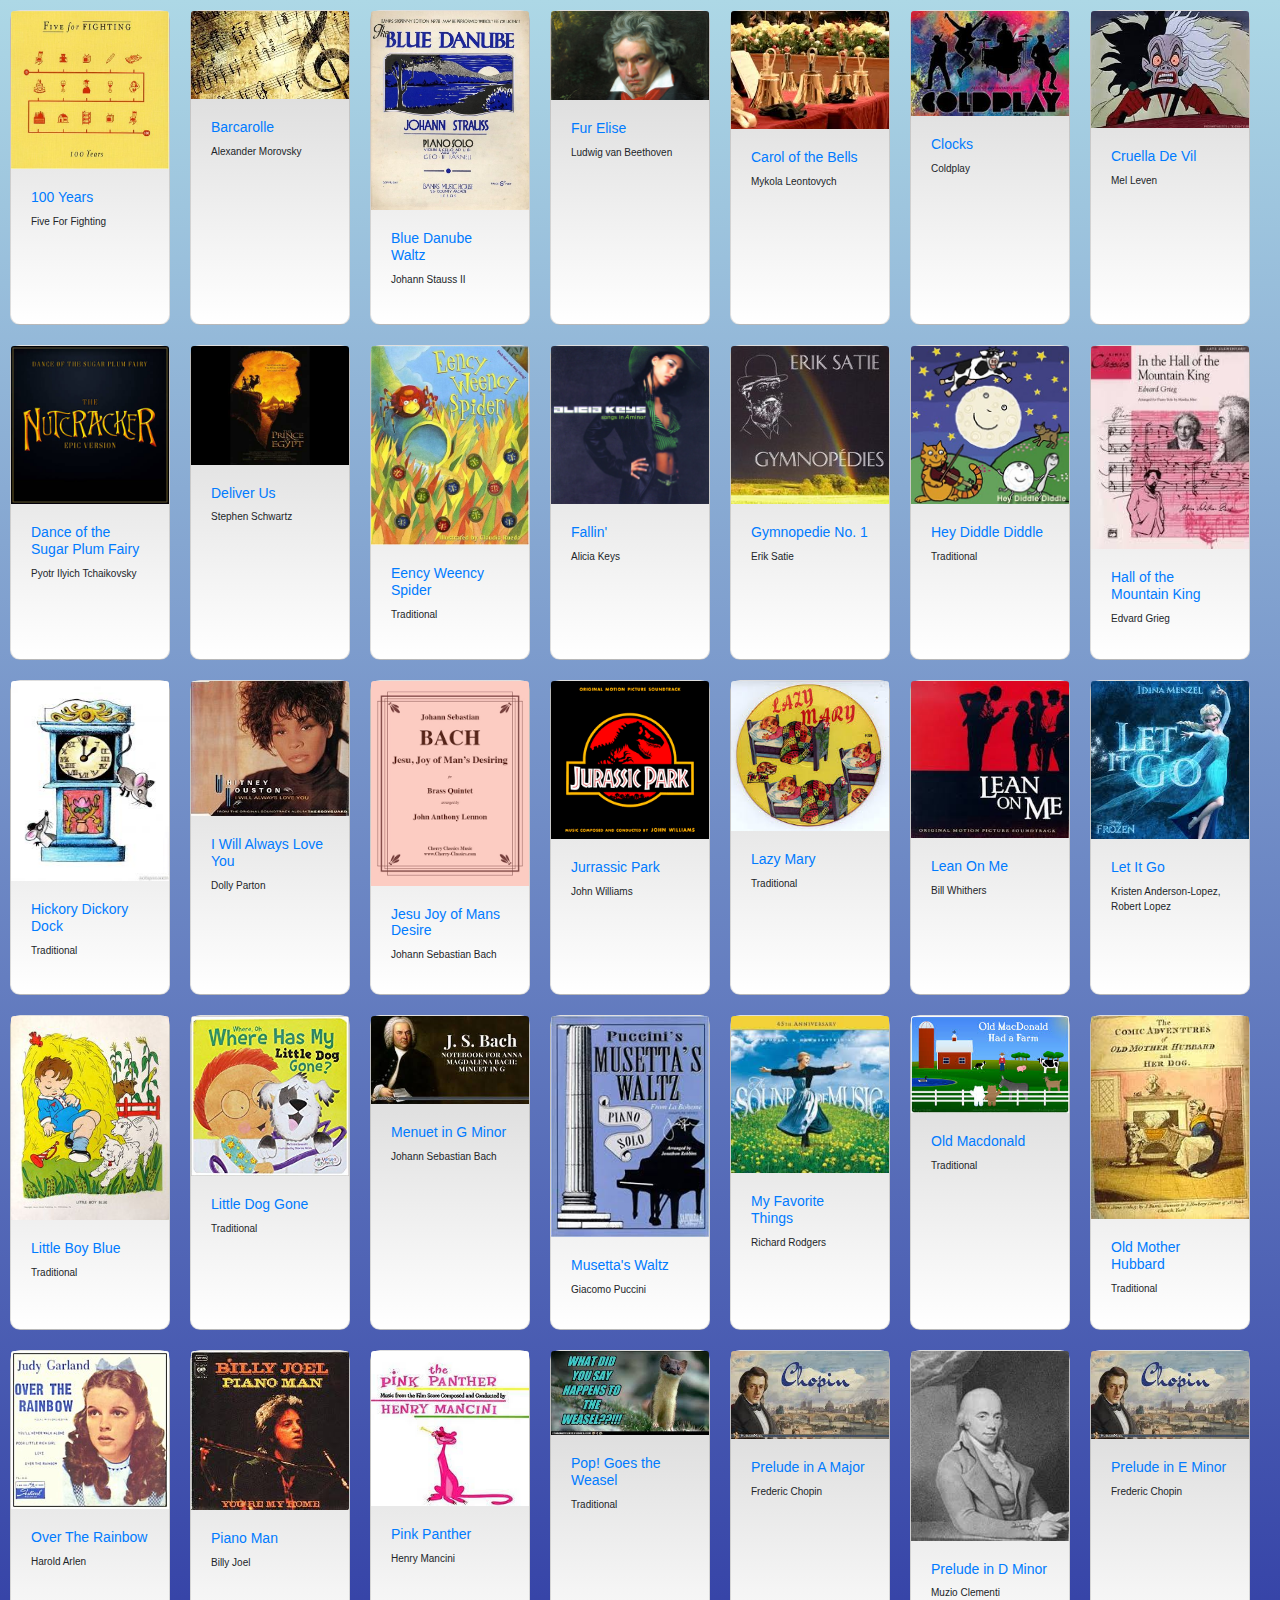
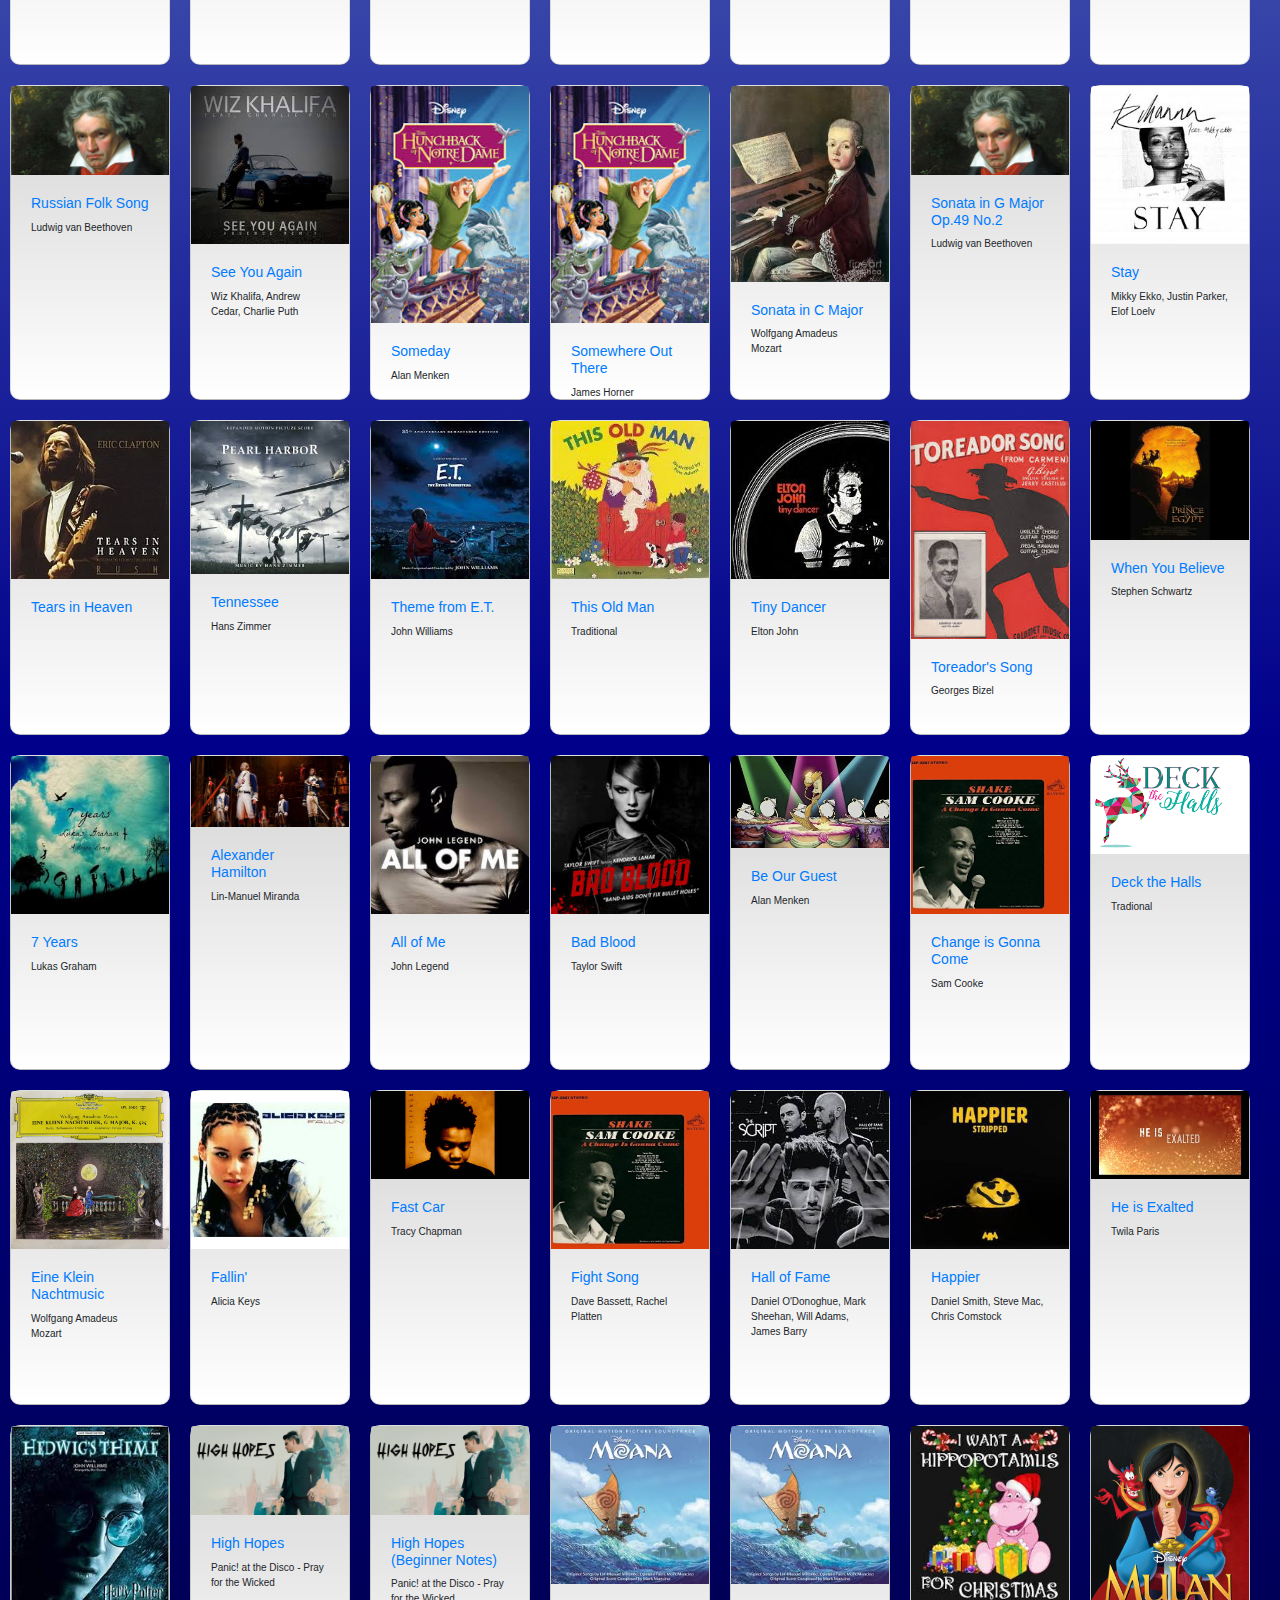
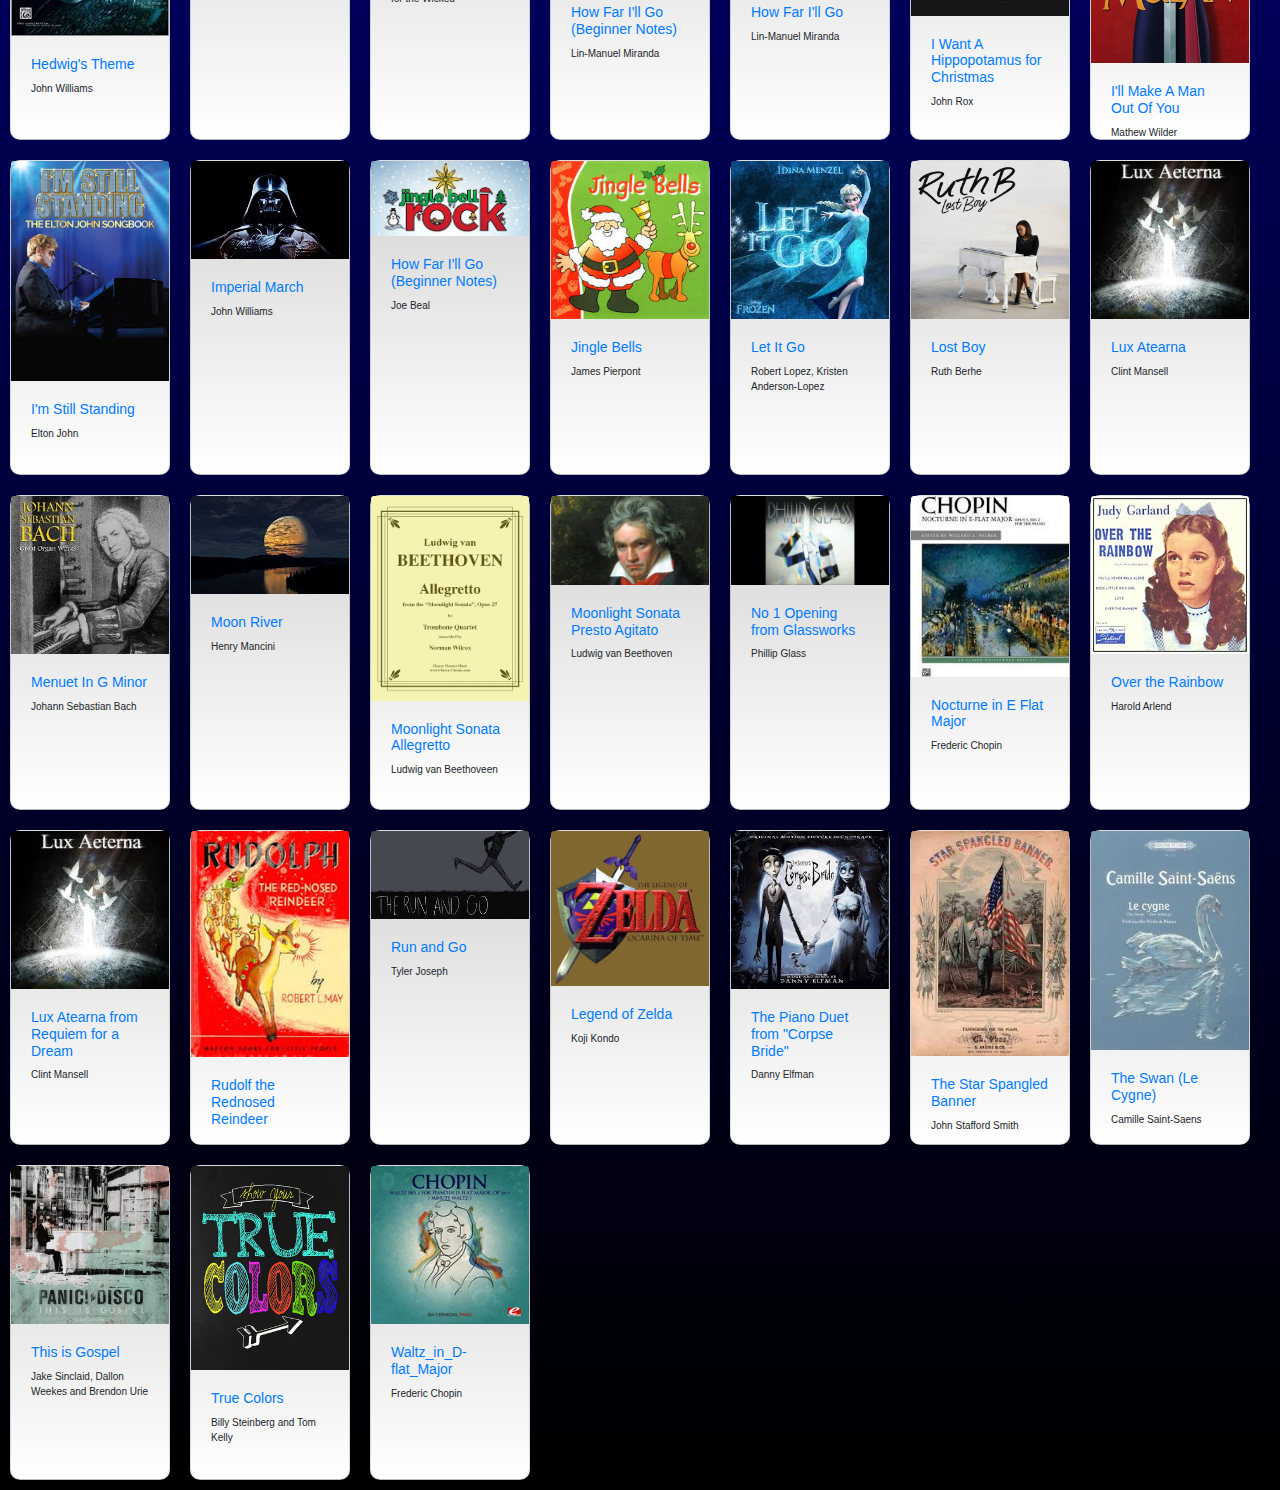
<file: database.html>
<!DOCTYPE html>

<head>
  <title></title>
  <link
    rel="stylesheet"
    href="https://stackpath.bootstrapcdn.com/bootstrap/4.3.1/css/bootstrap.min.css"
    integrity="sha384-ggOyR0iXCbMQv3Xipma34MD+dH/1fQ784/j6cY/iJTQUOhcWr7x9JvoRxT2MZw1T"
    crossorigin="anonymous"
  />
  <link rel="stylesheet" href="./mus.css" />
</head>

<body class="black">
  <!-- 100 Years -->
  <div class="card" style="float: left; width: 10rem;">
    <img src="./images/100_Years.jpg" class="card-img-top" alt="..." />
    <div class="card-body">
      <a href="./resources/100_Years.pdf"
        ><h1 class="font-size">100 Years</h1></a
      >
      <p class="composer size card-text">Five For Fighting</p>
    </div>
  </div>

  <!-- Barcarolle -->
  <div class="card" style="float: left; width: 10rem;">
    <img src="./images/placeholder.jpeg" class="card-img-top" alt="..." />
    <div class="card-body">
      <a href="./resources/Barcarolle.pdf"
        ><h1 class="font-size">Barcarolle</h1></a
      >
      <p class="composer size card-text">Alexander Morovsky</p>
    </div>
  </div>
  <!-- Blue Danube Waltz -->
  <div class="card" style="float: left; width: 10rem;">
    <img src="./images/blue_danube.jpg" class=" card-img-top" alt="..." />
    <div class="card-body">
      <a href="./resources/Blue_Danube_Waltz.pdf"
        ><h1 class="font-size">Blue Danube Waltz</h1></a
      >
      <p class="composer size card-text">Johann Stauss II</p>
    </div>
  </div>
  <!-- Fur Elise -->
  <div class="card" style="float: left; width: 10rem;">
    <img src="./images/beethoven.jpg" class="card-img-top" alt="..." />
    <div class="card-body">
      <a href="./resources/Fur_Else.pdf"
        ><h1 class="font-size">Fur Elise</h1></a
      >
      <p class="composer size card-text">Ludwig van Beethoven</p>
    </div>
  </div>
  <!-- Carol of the Bells -->
  <div class="card" style="float: left; width: 10rem;">
    <img
      src="./images/carol_of_the_bells.jpeg"
      class="card-img-top"
      alt="..."
    />
    <div class="card-body">
      <a href="./resources/Fur_Else.pdf"
        ><h1 class="font-size">Carol of the Bells</h1></a
      >
      <p class="composer size card-text">Mykola Leontovych</p>
    </div>
  </div>
  <!-- Clocks -->
  <div class="card" style="float: left; width: 10rem;">
    <img src="./images/clocks.jpeg" class="card-img-top" alt="..." />
    <div class="card-body">
      <a href="./resources/Clocks.pdf"><h1 class="font-size">Clocks</h1></a>
      <p class="composer size card-text">Coldplay</p>
    </div>
  </div>
  <!-- Cruella De Vil -->
  <div class="card" style="float: left; width: 10rem;">
    <img src="./images/cruella.jpeg" class="card-img-top" alt="..." />
    <div class="card-body">
      <a href="./resources/Cruella_De_Vil.pdf"
        ><h1 class="font-size">Cruella De Vil</h1></a
      >
      <p class="composer size card-text">Mel Leven</p>
    </div>
  </div>
  <!-- Dance of the Sugar Plum Faries -->
  <div class="card" style="float: left; width: 10rem;">
    <img src="./images/dance.jpg" class="card-img-top" alt="..." />
    <div class="card-body">
      <a href="./resources/Dance_of_the_SugarPlum_Fairy.pdf"
        ><h1 class="font-size">Dance of the Sugar Plum Fairy</h1></a
      >
      <p class="composer size card-text">Pyotr Ilyich Tchaikovsky</p>
    </div>
  </div>
  <!-- Deliver Us -->
  <div class="card" style="float: left; width: 10rem;">
    <img src="./images/deliverUs.jpg" class="card-img-top" alt="..." />
    <div class="card-body">
      <a href="./resources/Deliver_Us.pdf"
        ><h1 class="font-size">Deliver Us</h1></a
      >
      <p class="composer size card-text">Stephen Schwartz</p>
    </div>
  </div>
  <!-- Eency Weency Spider -->
  <div class="card" style="float: left; width: 10rem;">
    <img src="./images/eency.jpg" class="card-img-top" alt="..." />
    <div class="card-body">
      <a href="./resources/Eency_Weency_Spider.pdf"
        ><h1 class="font-size">Eency Weency Spider</h1></a
      >
      <p class="composer size card-text">Traditional</p>
    </div>
  </div>
  <!-- Fallin -->
  <div class="card" style="float: left; width: 10rem;">
    <img src="./images/fallin.jpeg" class="card-img-top" alt="..." />
    <div class="card-body">
      <a href="./resources/Deliver_Us.pdf"
        ><h1 class="font-size">Fallin'</h1></a
      >
      <p class="composer size card-text">Alicia Keys</p>
    </div>
  </div>
  <!-- Gymnopedie -->
  <div class="card" style="float: left; width: 10rem;">
    <img src="./images/gymnopedie.jpg" class="card-img-top" alt="..." />
    <div class="card-body">
      <a href="./resources/Deliver_Us.pdf"
        ><h1 class="font-size">Gymnopedie No. 1</h1></a
      >
      <p class="composer size card-text">Erik Satie</p>
    </div>
  </div>
  <!-- Hey Diddle Diddle -->
  <div class="card" style="float: left; width: 10rem;">
    <img src="./images/diddle.jpg" class="card-img-top" alt="..." />
    <div class="card-body">
      <a href="./resources/Hey_Diddle_Diddle1.pdf"
        ><h1 class="font-size">Hey Diddle Diddle</h1></a
      >
      <p class="composer size card-text">Traditional</p>
    </div>
  </div>
  <!-- Hall of the Mountain King -->
  <div class="card" style="float: left; width: 10rem;">
    <img src="./images/hall.jpeg" class="card-img-top" alt="..." />
    <div class="card-body">
      <a href="./resources/Hey_Diddle_Diddle1.pdf"
        ><h1 class="font-size">Hall of the Mountain King</h1></a
      >
      <p class="composer size card-text">Edvard Grieg</p>
    </div>
  </div>
  <!-- Hickory Dickory Dock -->
  <div class="card" style="float: left; width: 10rem;">
    <img
      src="./images/hickory.jpeg"
      class="card-img-top"
      alt="..."
      style="height: 200px"
    />
    <div class="card-body">
      <a href="./resources/Hickory_Dickory_Dock1.pdf"
        ><h1 class="font-size">Hickory Dickory Dock</h1></a
      >
      <p class="composer size card-text">Traditional</p>
    </div>
  </div>
  <!-- I Will Always Love You -->
  <div class="card" style="float: left; width: 10rem;">
    <img src="./images/IWillAlways.jpg" class="card-img-top" alt="..." />
    <div class="card-body">
      <a href="./resources/I_Will_Always_Love_You.pdf"
        ><h1 class="font-size">I Will Always Love You</h1></a
      >
      <p class="composer size card-text">Dolly Parton</p>
    </div>
  </div>
  <!-- Jesu Joy of Mans Desire -->
  <div class="card" style="float: left; width: 10rem;">
    <img src="./images/jesu.png" class="card-img-top" alt="..." />
    <div class="card-body">
      <a href="./resources/Jesu_Joy_of_Mans_Desiring.pdf">
        <h1 class="font-size">Jesu Joy of Mans Desire</h1></a
      >
      <p class="composer size card-text">Johann Sebastian Bach</p>
    </div>
  </div>
  <!-- Jurrassic Park -->
  <div class="card" style="float: left; width: 10rem;">
    <img src="./images/jurassic.png" class="card-img-top" alt="..." />
    <div class="card-body">
      <a href="./resources/Jurrassic_Park.pdf">
        <h1 class="font-size">Jurrassic Park</h1></a
      >
      <p class="composer size card-text">John Williams</p>
    </div>
  </div>
  <!-- Lazy Mary -->
  <div class="card" style="float: left; width: 10rem;">
    <img src="./images/lazymary.jpeg" class="card-img-top" alt="..." />
    <div class="card-body">
      <a href="./resources/Lazy_Mary1.pdf">
        <h1 class="font-size">Lazy Mary</h1></a
      >
      <p class="composer size card-text">Traditional</p>
    </div>
  </div>
  <!-- Lean On Me -->
  <div class="card" style="float: left; width: 10rem;">
    <img src="./images/lean.jpeg" class="card-img-top" alt="..." />
    <div class="card-body">
      <a href="./resources/Lean_on_Me1.pdf">
        <h1 class="font-size">Lean On Me</h1></a
      >
      <p class="composer size card-text">Bill Whithers</p>
    </div>
  </div>
  <!-- Let It Go -->
  <div class="card" style="float: left; width: 10rem;">
    <img src="./images/letitgo.jpeg" class="card-img-top" alt="..." />
    <div class="card-body">
      <a href="./resources/Let_It_Go.pdf">
        <h1 class="font-size">Let It Go</h1></a
      >
      <p class="composer size card-text">
        Kristen Anderson-Lopez, Robert Lopez
      </p>
    </div>
  </div>
  <!-- Little Boy Blue -->
  <div class="card" style="float: left; width: 10rem;">
    <img src="./images/littleboy.jpg" class="card-img-top" alt="..." />
    <div class="card-body">
      <a href="./resources/Let_It_Go.pdf">
        <h1 class="font-size">Little Boy Blue</h1></a
      >
      <p class="composer size card-text">Traditional</p>
    </div>
  </div>
  <!-- Little Dog Gone -->
  <div class="card" style="float: left; width: 10rem;">
    <img src="./images/littledog.jpg" class="card-img-top" alt="..." />
    <div class="card-body">
      <a href="./resources/Little_Dog_Gone.pdf">
        <h1 class="font-size">Little Dog Gone</h1></a
      >
      <p class="composer size card-text">Traditional</p>
    </div>
  </div>
  <!-- Menuet in G Minor -->
  <div class="card" style="float: left; width: 10rem;">
    <img src="./images/menuet.jpeg" class="card-img-top" alt="..." />
    <div class="card-body">
      <a href="./resources/Menuet_In_G_Minor.pdf">
        <h1 class="font-size">Menuet in G Minor</h1></a
      >
      <p class="composer size card-text">Johann Sebastian Bach</p>
    </div>
  </div>
  <!-- Musettas Song -->
  <div class="card" style="float: left; width: 10rem;">
    <img src="./images/musetta.jpeg" class="card-img-top" alt="..." />
    <div class="card-body">
      <a href="./resources/Musettas_Song.pdf">
        <h1 class="font-size">Musetta's Waltz</h1></a
      >
      <p class="composer size card-text">Giacomo Puccini</p>
    </div>
  </div>
  <!-- My Favorite Things -->
  <div class="card" style="float: left; width: 10rem;">
    <img src="./images/favoritethings.jpeg" class="card-img-top" alt="..." />
    <div class="card-body">
      <a href="./resources/My_Favorite_Things.pdf">
        <h1 class="font-size">My Favorite Things</h1></a
      >
      <p class="composer size card-text">Richard Rodgers</p>
    </div>
  </div>
  <!-- Old Macdonald -->
  <div class="card" style="float: left; width: 10rem;">
    <img src="./images/macdonald.jpeg" class="card-img-top" alt="..." />
    <div class="card-body">
      <a href="./resources/Old_Macdonald.pdf">
        <h1 class="font-size">Old Macdonald</h1></a
      >
      <p class="composer size card-text">Traditional</p>
    </div>
  </div>
  <!-- Old Mother Hubbard -->
  <div class="card" style="float: left; width: 10rem;">
    <img src="./images/oldmother.jpeg" class="card-img-top" alt="..." />
    <div class="card-body">
      <a href="./resources/Old_Mother_Hubbard.pdf">
        <h1 class="font-size">Old Mother Hubbard</h1></a
      >
      <p class="composer size card-text">Traditional</p>
    </div>
  </div>
  <!-- Over The Rainbow -->
  <div class="card" style="float: left; width: 10rem;">
    <img src="./images/overtherainbow.jpg" class="card-img-top" alt="..." />
    <div class="card-body">
      <a href="./resources/Over the Rainbow.pdf">
        <h1 class="font-size">Over The Rainbow</h1></a
      >
      <p class="composer size card-text">Harold Arlen</p>
    </div>
  </div>
  <!-- Piano Man -->
  <div class="card" style="float: left; width: 10rem;">
    <img src="./images/pianoman.jpeg" class="card-img-top" alt="..." />
    <div class="card-body">
      <a href="./resources/Piano_Man.pdf">
        <h1 class="font-size">Piano Man</h1></a
      >
      <p class="composer size card-text">Billy Joel</p>
    </div>
  </div>
  <!-- Pink Panther -->
  <div class="card" style="float: left; width: 10rem;">
    <img src="./images/pinkpanther.jpeg" class="card-img-top" alt="..." />
    <div class="card-body">
      <a href="./resources/Pink_Panther.pdf">
        <h1 class="font-size">Pink Panther</h1></a
      >
      <p class="composer size card-text">Henry Mancini</p>
    </div>
  </div>
  <!-- Pop! Goes The Weasel -->
  <div class="card" style="float: left; width: 10rem;">
    <img src="./images/pop.jpeg" class="card-img-top" alt="..." />
    <div class="card-body">
      <a href="./resources/Pop_Goes_The_Weasel.pdf">
        <h1 class="font-size">Pop! Goes the Weasel</h1></a
      >
      <p class="composer size card-text">Traditional</p>
    </div>
  </div>
  <!-- Prelude in A Major -->
  <div class="card" style="float: left; width: 10rem;">
    <img src="./images/chopin.jpeg" class="card-img-top" alt="..." />
    <div class="card-body">
      <a href="./resources/Prelude_in_A_Major(Chopin).pdf">
        <h1 class="font-size">Prelude in A Major</h1></a
      >
      <p class="composer size card-text">Frederic Chopin</p>
    </div>
  </div>
  <!-- Prelude in D Minor -->
  <div class="card" style="float: left; width: 10rem;">
    <img src="./images/muzio.jpeg" class="card-img-top" alt="..." />
    <div class="card-body">
      <a href="./resources/Prelude_in_D_Minor.pdf">
        <h1 class="font-size">Prelude in D Minor</h1></a
      >
      <p class="composer size card-text">Muzio Clementi</p>
    </div>
  </div>
  <!-- Prelude in E Minor -->
  <div class="card" style="float: left; width: 10rem;">
    <img src="./images/chopin.jpeg" class="card-img-top" alt="..." />
    <div class="card-body">
      <a href="./resources/Prelude_in_E_Minor(Chopin).pdf">
        <h1 class="font-size">Prelude in E Minor</h1></a
      >
      <p class="composer size card-text">Frederic Chopin</p>
    </div>
  </div>
  <!-- Russian Folk Song -->
  <div class="card" style="float: left; width: 10rem;">
    <img src="./images/beethoven.jpg" class="card-img-top" alt="..." />
    <div class="card-body">
      <a href="./resources/Russian_Folk_Song.pdf">
        <h1 class="font-size">Russian Folk Song</h1></a
      >
      <p class="composer size card-text">Ludwig van Beethoven</p>
    </div>
  </div>
  <!-- See You Again -->
  <div class="card" style="float: left; width: 10rem;">
    <img src="./images/seeyouagain.jpeg" class="card-img-top" alt="..." />
    <div class="card-body">
      <a href="./resources/See_You_Again.pdf">
        <h1 class="font-size">See You Again</h1></a
      >
      <p class="composer size card-text">
        Wiz Khalifa, Andrew Cedar, Charlie Puth
      </p>
    </div>
  </div>
  <!-- Someday -->
  <div class="card" style="float: left; width: 10rem;">
    <img src="./images/hunchback.jpeg" class="card-img-top" alt="..." />
    <div class="card-body">
      <a href="./resources/Prelude_in_E_Minor(Chopin).pdf">
        <h1 class="font-size">Someday</h1></a
      >
      <p class="composer size card-text">Alan Menken</p>
    </div>
  </div>
  <!-- Somewhere Out There -->
  <div class="card" style="float: left; width: 10rem;">
    <img src="./images/hunchback.jpeg" class="card-img-top" alt="..." />
    <div class="card-body">
      <a href="./resources/Somewhere_Out_There.pdf">
        <h1 class="font-size">Somewhere Out There</h1></a
      >
      <p class="composer size card-text">James Horner</p>
    </div>
  </div>
  <!-- Sonata in C Major -->
  <div class="card" style="float: left; width: 10rem;">
    <img src="./images/mozart.jpeg" class="card-img-top" alt="..." />
    <div class="card-body">
      <a href="./resources/Sonata_In_C_Major.pdf">
        <h1 class="font-size">Sonata in C Major</h1></a
      >
      <p class="composer size card-text">Wolfgang Amadeus Mozart</p>
    </div>
  </div>
  <!-- Sonata in G Major -->
  <div class="card" style="float: left; width: 10rem;">
    <img src="./images/beethoven.jpg" class="card-img-top" alt="..." />
    <div class="card-body">
      <a href="./resources/Sonata_in_G_Major_Op.49_No.2.pdf">
        <h1 class="font-size">Sonata in G Major Op.49 No.2</h1></a
      >
      <p class="composer size card-text">Ludwig van Beethoven</p>
    </div>
  </div>
  <!-- Stay -->
  <div class="card" style="float: left; width: 10rem;">
    <img src="./images/stay.jpeg" class="card-img-top" alt="..." />
    <div class="card-body">
      <a href="./resources/Stay.pdf"> <h1 class="font-size">Stay</h1></a>
      <p class="composer size card-text">
        Mikky Ekko, Justin Parker, Elof Loelv
      </p>
    </div>
  </div>
  <!-- Tears in Heaven -->
  <div class="card" style="float: left; width: 10rem;">
    <img src="./images/tearsinheaven.jpeg" class="card-img-top" alt="..." />
    <div class="card-body">
      <a href="./resources/Tears_In_Heaven.pdf">
        <h1 class="font-size">Tears in Heaven</h1></a
      >
      <p class="composer size card-text"></p>
    </div>
  </div>
  <!-- Tennessee -->
  <div class="card" style="float: left; width: 10rem;">
    <img src="./images/pearl.jpeg" class="card-img-top" alt="..." />
    <div class="card-body">
      <a href="./resources/Tennessee.pdf">
        <h1 class="font-size">Tennessee</h1></a
      >
      <p class="composer size card-text">
        Hans Zimmer
      </p>
    </div>
  </div>
  <!-- Theme From E.T. -->
  <div class="card" style="float: left; width: 10rem;">
    <img src="./images/et.jpeg" class="card-img-top" alt="..." />
    <div class="card-body">
      <a href="./resources/Theme_From_E.T..pdf">
        <h1 class="font-size">Theme from E.T.</h1></a
      >
      <p class="composer size card-text">
        John Williams
      </p>
    </div>
  </div>
  <!-- This Old Man -->
  <div class="card" style="float: left; width: 10rem;">
    <img src="./images/thisoldman.jpeg" class="card-img-top" alt="..." />
    <div class="card-body">
      <a href="./resources/This_Old_Man.pdf">
        <h1 class="font-size">This Old Man</h1></a
      >
      <p class="composer size card-text">
        Traditional
      </p>
    </div>
  </div>
  <!-- Tiny Dancer -->
  <div class="card" style="float: left; width: 10rem;">
    <img src="./images/tinydancer.jpeg" class="card-img-top" alt="..." />
    <div class="card-body">
      <a href="./resources/This_Old_Man.pdf">
        <h1 class="font-size">Tiny Dancer</h1></a
      >
      <p class="composer size card-text">Elton John</p>
    </div>
  </div>
  <!-- Toreadors Song -->
  <div class="card" style="float: left; width: 10rem;">
    <img src="./newimages/toreadors_song.jpeg" class="card-img-top" alt="..." />
    <div class="card-body">
      <a href="./resources/Toreadors_Song.pdf">
        <h1 class="font-size">Toreador's Song</h1></a
      >
      <p class="composer size card-text">
        Georges Bizel
      </p>
    </div>
  </div>
  <!-- When You Believe -->
  <div class="card" style="float: left; width: 10rem;">
    <img src="./images/deliverUs.jpg" class="card-img-top" alt="..." />
    <div class="card-body">
      <a href="./resources/Theme_From_E.T..pdf">
        <h1 class="font-size">When You Believe</h1></a
      >
      <p class="composer size card-text">
        Stephen Schwartz
      </p>
    </div>
  </div>
  <!-- 7 Years -->
  <div class="card" style="float: left; width: 10rem;">
    <img src="./newimages/7_years.jpeg" class="card-img-top" alt="..." />
    <div class="card-body">
      <a href="./newresources/7_Years.pdf">
        <h1 class="font-size">7 Years</h1></a
      >
      <p class="composer size card-text">
        Lukas Graham
      </p>
    </div>
  </div>
  <!-- Alexander Hamilton -->
  <div class="card" style="float: left; width: 10rem;">
    <img
      src="./newimages/Alexander_Hamilton.jpeg"
      class="card-img-top"
      alt="..."
    />
    <div class="card-body">
      <a href="./newresources/Alexander_Hamilton.pdf">
        <h1 class="font-size">Alexander Hamilton</h1></a
      >
      <p class="composer size card-text">
        Lin-Manuel Miranda
      </p>
    </div>
  </div>
  <!-- All of Me -->
  <div class="card" style="float: left; width: 10rem;">
    <img src="./newimages/All_Of_Me.jpeg" class="card-img-top" alt="..." />
    <div class="card-body">
      <a href="./newresources/All_Of_Me.pdf">
        <h1 class="font-size">All of Me</h1></a
      >
      <p class="composer size card-text">
        John Legend
      </p>
    </div>
  </div>
  <!-- Bad Blood -->
  <div class="card" style="float: left; width: 10rem;">
    <img src="./newimages/Bad_Blood.jpeg" class="card-img-top" alt="..." />
    <div class="card-body">
      <a href="./newresources/Bad_Blood.pdf">
        <h1 class="font-size">Bad Blood</h1></a
      >
      <p class="composer size card-text">
        Taylor Swift
      </p>
    </div>
  </div>
  <!-- Be Our Guest -->
  <div class="card" style="float: left; width: 10rem;">
    <img src="./newimages/Be_Our_Guest.jpeg" class="card-img-top" alt="..." />
    <div class="card-body">
      <a href="./newresources/Be_Our_Guest.pdf">
        <h1 class="font-size">Be Our Guest</h1></a
      >
      <p class="composer size card-text">
        Alan Menken
      </p>
    </div>
  </div>
  <!-- Change is Gonna Coome -->
  <div class="card" style="float: left; width: 10rem;">
    <img
      src="./newimages/Change_Is_Gonna_Come.jpg"
      class="card-img-top"
      alt="..."
    />
    <div class="card-body">
      <a href="./newresources/Change_Is_Gonna_Come.pdf">
        <h1 class="font-size">Change is Gonna Come</h1></a
      >
      <p class="composer size card-text">
        Sam Cooke
      </p>
    </div>
  </div>
  <!-- Deck the Halls -->
  <div class="card" style="float: left; width: 10rem;">
    <img src="./newimages/Deck_The_Halls.png" class="card-img-top" alt="..." />
    <div class="card-body">
      <a href="./newresources/Deck_The_Halls.pdf">
        <h1 class="font-size">Deck the Halls</h1></a
      >
      <p class="composer size card-text">
        Tradional
      </p>
    </div>
  </div>
  <!-- Eine Kleine Nachtmusik -->
  <div class="card" style="float: left; width: 10rem;">
    <img
      src="./newimages/Eine_Kleine_Nachtmusik.jpg"
      class="card-img-top"
      alt="..."
    />
    <div class="card-body">
      <a href="./newresources/Eine_Kleine_Nachtmusik.pdf">
        <h1 class="font-size">Eine Klein Nachtmusic</h1></a
      >
      <p class="composer size card-text">
        Wolfgang Amadeus Mozart
      </p>
    </div>
  </div>
  <!-- Fallin' -->
  <div class="card" style="float: left; width: 10rem;">
    <img src="./newimages/fallin'.jpeg" class="card-img-top" alt="..." />
    <div class="card-body">
      <a href="./newresources/Fallin_.pdf">
        <h1 class="font-size">Fallin'</h1></a
      >
      <p class="composer size card-text">
        Alicia Keys
      </p>
    </div>
  </div>
  <!-- Fast Car -->
  <div class="card" style="float: left; width: 10rem;">
    <img src="./newimages/fast_car.jpeg" class="card-img-top" alt="..." />
    <div class="card-body">
      <a href="./newresources/Fast_Car.pdf">
        <h1 class="font-size">Fast Car</h1></a
      >
      <p class="composer size card-text">
        Tracy Chapman
      </p>
    </div>
  </div>
  <!-- Fight Song -->
  <div class="card" style="float: left; width: 10rem;">
    <img
      src="./newimages/Change_Is_Gonna_Come.jpg"
      class="card-img-top"
      alt="..."
    />
    <div class="card-body">
      <a href="./newresources/Change_Is_Gonna_Come.pdf">
        <h1 class="font-size">Fight Song</h1></a
      >
      <p class="composer size card-text">
        Dave Bassett, Rachel Platten
      </p>
    </div>
  </div>
  <!-- Hall of Fame -->
  <div class="card" style="float: left; width: 10rem;">
    <img src="./newimages/hall_of_fam.jpeg" class="card-img-top" alt="..." />
    <div class="card-body">
      <a href="./newresources/Hall_Of_Fame.pdf">
        <h1 class="font-size">Hall of Fame</h1></a
      >
      <p class="composer size card-text">
        Daniel O'Donoghue, Mark Sheehan, Will Adams, James Barry
      </p>
    </div>
  </div>
  <!-- Happier -->
  <div class="card" style="float: left; width: 10rem;">
    <img src="./newimages/Happier.jpeg" class="card-img-top" alt="..." />
    <div class="card-body">
      <a href="./newresources/Happier.pdf">
        <h1 class="font-size">Happier</h1></a
      >
      <p class="composer size card-text">
        Daniel Smith, Steve Mac, Chris Comstock
      </p>
    </div>
  </div>
  <!-- He Is Exalted -->
  <div class="card" style="float: left; width: 10rem;">
    <img src="./newimages/He_Is_Exalted.jpeg" class="card-img-top" alt="..." />
    <div class="card-body">
      <a href="./newresources/He_Is_Exalted.pdf">
        <h1 class="font-size">He is Exalted</h1></a
      >
      <p class="composer size card-text">
        Twila Paris
      </p>
    </div>
  </div>
  <!-- Hedwigs Theme -->
  <div class="card" style="float: left; width: 10rem;">
    <img src="./newimages/Hedwig's_Theme.jpeg" class="card-img-top" alt="..." />
    <div class="card-body">
      <a href="./newresources/Hedwigs_Theme.pdf">
        <h1 class="font-size">Hedwig's Theme</h1></a
      >
      <p class="composer size card-text">
        John Williams
      </p>
    </div>
  </div>
  <!-- High Hopes -->
  <div class="card" style="float: left; width: 10rem;">
    <img src="./newimages/high_hopes.jpg" class="card-img-top" alt="..." />
    <div class="card-body">
      <a href="./newresources/High_Hopes.pdf">
        <h1 class="font-size">High Hopes</h1></a
      >
      <p class="composer size card-text">
        Panic! at the Disco - Pray for the Wicked
      </p>
    </div>
  </div>

  <!-- High Hopes -->
  <div class="card" style="float: left; width: 10rem;">
    <img src="./newimages/high_hopes.jpg" class="card-img-top" alt="..." />
    <div class="card-body">
      <a href="./newresources/High_Hopes_.pdf">
        <h1 class="font-size">High Hopes (Beginner Notes)</h1></a
      >
      <p class="composer size card-text">
        Panic! at the Disco - Pray for the Wicked
      </p>
    </div>
  </div>
  <!-- How Far I'll Go  (beginner) -->

  <div class="card" style="float: left; width: 10rem;">
    <img src="./newimages/how_far_ill_go.jpeg" class="card-img-top" alt="..." />
    <div class="card-body">
      <a href="./newresources/How_Far_I'll_Go.pdf">
        <h1 class="font-size">How Far I'll Go (Beginner Notes)</h1></a
      >
      <p class="composer size card-text">
        Lin-Manuel Miranda
      </p>
    </div>
  </div>
  <!-- How Far I'll Go -->
  <div class="card" style="float: left; width: 10rem;">
    <img src="./newimages/how_far_ill_go.jpeg" class="card-img-top" alt="..." />
    <div class="card-body">
      <a href="./newresources/How_Far_I'll_Go_.pdf">
        <h1 class="font-size">How Far I'll Go</h1></a
      >
      <p class="composer size card-text">
        Lin-Manuel Miranda
      </p>
    </div>
  </div>
  <!-- I want a hippo for Christmas -->
  <div class="card" style="float: left; width: 10rem;">
    <img src="./newimages/i_want_a_hippo.jpeg" class="card-img-top" alt="..." />
    <div class="card-body">
      <a href="./newresources/I_Want_A_Hippopotamus_For_Christmas.pdf">
        <h1 class="font-size">I Want A Hippopotamus for Christmas</h1></a
      >
      <p class="composer size card-text">
        John Rox
      </p>
    </div>
  </div>
  <!-- I'll Make A Man Out of You -->
  <div class="card" style="float: left; width: 10rem;">
    <img
      src="./newimages/i'll_make_a_man_out_of_you.png"
      class="card-img-top"
      alt="..."
    />
    <div class="card-body">
      <a href="./newresources/I'll_Make_A_Man_Out_Of_You.pdf">
        <h1 class="font-size">I'll Make A Man Out Of You</h1></a
      >
      <p class="composer size card-text">
        Mathew Wilder
      </p>
    </div>
  </div>
  <!-- I'm Still Standing -->
  <div class="card" style="float: left; width: 10rem;">
    <img
      src="./newimages/i'm_still_standing.jpeg"
      class="card-img-top"
      alt="..."
    />
    <div class="card-body">
      <a href="./newresources/I'm_Still_Standing.pdf">
        <h1 class="font-size">I'm Still Standing</h1></a
      >
      <p class="composer size card-text">
        Elton John
      </p>
    </div>
  </div>
  <!-- Imperial March -->
  <div class="card" style="float: left; width: 10rem;">
    <img src="./newimages/imperial_march.jpeg" class="card-img-top" alt="..." />
    <div class="card-body">
      <a href="./newresources/Imperial_March.pdf">
        <h1 class="font-size">Imperial March</h1></a
      >
      <p class="composer size card-text">
        John Williams
      </p>
    </div>
  </div>
  <!-- Jingle Bell Rock -->
  <div class="card" style="float: left; width: 10rem;">
    <img
      src="./newimages/jingle_bell_rock.jpeg"
      class="card-img-top"
      alt="..."
    />
    <div class="card-body">
      <a href="./newresources/Jingle_Bell_Rock.pdf">
        <h1 class="font-size">How Far I'll Go (Beginner Notes)</h1></a
      >
      <p class="composer size card-text">
        Joe Beal
      </p>
    </div>
  </div>
  <!-- Jingle Bells -->
  <div class="card" style="float: left; width: 10rem;">
    <img src="./newimages/jingle_bell.jpeg" class="card-img-top" alt="..." />
    <div class="card-body">
      <a href="./newresources/Jingle_Bells.pdf">
        <h1 class="font-size">Jingle Bells</h1></a
      >
      <p class="composer size card-text">
        James Pierpont
      </p>
    </div>
  </div>
  <!-- Let it Go -->
  <div class="card" style="float: left; width: 10rem;">
    <img src="./images/letitgo.jpeg" class="card-img-top" alt="..." />
    <div class="card-body">
      <a href="./newresources/Let_It_Go.pdf">
        <h1 class="font-size">Let It Go</h1></a
      >
      <p class="composer size card-text">
        Robert Lopez, Kristen Anderson-Lopez
      </p>
    </div>
  </div>
  <!-- Lost Boy -->
  <div class="card" style="float: left; width: 10rem;">
    <img src="./newimages/Lost_Boy.jpg" class="card-img-top" alt="..." />
    <div class="card-body">
      <a href="./newresources/Lost_Boy.pdf">
        <h1 class="font-size">Lost Boy</h1></a
      >
      <p class="composer size card-text">
        Ruth Berhe
      </p>
    </div>
  </div>
  <!-- Lux Atearna -->
  <div class="card" style="float: left; width: 10rem;">
    <img src="./newimages/Lux_Atearna.jpeg" class="card-img-top" alt="..." />
    <div class="card-body">
      <a href="./newresources/Lux_Atearna.pdf">
        <h1 class="font-size">Lux Atearna</h1></a
      >
      <p class="composer size card-text">
        Clint Mansell
      </p>
    </div>
  </div>
  <!-- Menuet In G Minor -->
  <div class="card" style="float: left; width: 10rem;">
    <img
      src="./newimages/menuet_in_G_minor.jpeg"
      class="card-img-top"
      alt="..."
    />
    <div class="card-body">
      <a href="./newresources/Menuet_In_G_Minor.pdf">
        <h1 class="font-size">Menuet In G Minor</h1></a
      >
      <p class="composer size card-text">
        Johann Sebastian Bach
      </p>
    </div>
  </div>
  <!-- Moon River -->
  <div class="card" style="float: left; width: 10rem;">
    <img src="./newimages/moon_river.jpeg" class="card-img-top" alt="..." />
    <div class="card-body">
      <a href="./newresources/Moon_River.pdf">
        <h1 class="font-size">Moon River</h1></a
      >
      <p class="composer size card-text">
        Henry Mancini
      </p>
    </div>
  </div>
  <!-- Moonlight Sonata Allegretto -->
  <div class="card" style="float: left; width: 10rem;">
    <img
      src="./newimages/Moon_Light_Sonata_Allegretto.png"
      class="card-img-top"
      alt="..."
    />
    <div class="card-body">
      <a href="./newresources/Moonlight_Sonata_Allegretto.pdf">
        <h1 class="font-size">Moonlight Sonata Allegretto</h1></a
      >
      <p class="composer size card-text">
        Ludwig van Beethoveen
      </p>
    </div>
  </div>
  <!-- Moonlight Sonata Presto Agitato -->
  <div class="card" style="float: left; width: 10rem;">
    <img src="./images/beethoven.jpg" class="card-img-top" alt="..." />
    <div class="card-body">
      <a href="./newresources/Moonlight_Sonata_Presto_Agitato.pdf">
        <h1 class="font-size">Moonlight Sonata Presto Agitato</h1></a
      >
      <p class="composer size card-text">
        Ludwig van Beethoven
      </p>
    </div>
  </div>
  <!-- No 1 Opening from Glassworks -->
  <div class="card" style="float: left; width: 10rem;">
    <img
      src="./newimages/no1_Opening_from_Glassworks.jpg"
      class="card-img-top"
      alt="..."
    />
    <div class="card-body">
      <a href="./newresources/No_1_Opening_from_Glassworks.pdf">
        <h1 class="font-size">No 1 Opening from Glassworks</h1></a
      >
      <p class="composer size card-text">
        Phillip Glass
      </p>
    </div>
  </div>
  <!-- Nocturne in E Flat Major -->
  <div class="card" style="float: left; width: 10rem;">
    <img
      src="./newimages/nocturne_in_e_flat_major.jpeg"
      class="card-img-top"
      alt="..."
    />
    <div class="card-body">
      <a href="./newresources/Nocturne_In_E-Flat_Major.pdf">
        <h1 class="font-size">Nocturne in E Flat Major</h1></a
      >
      <p class="composer size card-text">
        Frederic Chopin
      </p>
    </div>
  </div>
  <!-- Over the Rainbow -->
  <div class="card" style="float: left; width: 10rem;">
    <img src="./images/overtherainbow.jpg" class="card-img-top" alt="..." />
    <div class="card-body">
      <a href="./newresources/Over_The_Rainbow.pdf">
        <h1 class="font-size">Over the Rainbow</h1></a
      >
      <p class="composer size card-text">
        Harold Arlend
      </p>
    </div>
  </div>
  <!-- Requiem for a Dream -->
  <div class="card" style="float: left; width: 10rem;">
    <img src="./newimages/Lux_Atearna.jpeg" class="card-img-top" alt="..." />
    <div class="card-body">
      <a href="./newresources/Requiem_For_A_Dream.pdf">
        <h1 class="font-size">Lux Atearna from Requiem for a Dream</h1></a
      >
      <p class="composer size card-text">
        Clint Mansell
      </p>
    </div>
  </div>
  <!-- Rudolf the Rednosed Reindeer -->
  <div class="card" style="float: left; width: 10rem;">
    <img
      src="./newimages/rudolf_the_red_nosed_reindeer.jpeg"
      class="card-img-top"
      alt="..."
    />
    <div class="card-body">
      <a href="./newresources/Rudof_The_RedNose_Reindeer.pdf">
        <h1 class="font-size">Rudolf the Rednosed Reindeer</h1></a
      >
      <p class="composer size card-text"></p>
    </div>
  </div>
  <!-- Run and Go -->
  <div class="card" style="float: left; width: 10rem;">
    <img src="./newimages/run_and_go.jpeg" class="card-img-top" alt="..." />
    <div class="card-body">
      <a href="./newresources/Run_And_Go.pdf">
        <h1 class="font-size">Run and Go</h1></a
      >
      <p class="composer size card-text">
        Tyler Joseph
      </p>
    </div>
  </div>
  <!-- Legend of Zelda -->
  <div class="card" style="float: left; width: 10rem;">
    <img src="./newimages/zelda.jpg" class="card-img-top" alt="..." />
    <div class="card-body">
      <a
        href="./newresources/The_Legend_Of_Zelda_Ocarina_of_Time_SongOfStorms.pdf"
      >
        <h1 class="font-size">Legend of Zelda</h1></a
      >
      <p class="composer size card-text">
        Koji Kondo
      </p>
    </div>
  </div>
  <!-- The Piano Duet -->
  <div class="card" style="float: left; width: 10rem;">
    <img src="./newimages/the_piano_duet.jpeg" class="card-img-top" alt="..." />
    <div class="card-body">
      <a href="./newresources/The_Piano_Duet.pdf">
        <h1 class="font-size">The Piano Duet from "Corpse Bride"</h1></a
      >
      <p class="composer size card-text">
        Danny Elfman
      </p>
    </div>
  </div>
  <!-- Star Spangled Banner -->
  <div class="card" style="float: left; width: 10rem;">
    <img
      src="./newimages/star_spangled_banner.jpeg"
      class="card-img-top"
      alt="..."
    />
    <div class="card-body">
      <a href="./newresources/The_Star_Spangle_Banner.pdf">
        <h1 class="font-size">The Star Spangled Banner</h1></a
      >
      <p class="composer size card-text">
        John Stafford Smith
      </p>
    </div>
  </div>
  <!-- The Swan -->
  <div class="card" style="float: left; width: 10rem;">
    <img src="./newimages/the_swan.jpg" class="card-img-top" alt="..." />
    <div class="card-body">
      <a href="./newresources/The_Swan(Le_Cygne).pdf">
        <h1 class="font-size">The Swan (Le Cygne)</h1></a
      >
      <p class="composer size card-text">
        Camille Saint-Saens
      </p>
    </div>
  </div>
  <!-- This is Gospel -->
  <div class="card" style="float: left; width: 10rem;">
    <img src="./newimages/This_is_gospel.jpg" class="card-img-top" alt="..." />
    <div class="card-body">
      <a href="./newresources/This_Is_Gospel.pdf">
        <h1 class="font-size">This is Gospel</h1></a
      >
      <p class="composer size card-text">
        Jake Sinclaid, Dallon Weekes and Brendon Urie
      </p>
    </div>
  </div>
  <!-- True Colors -->
  <div class="card" style="float: left; width: 10rem;">
    <img src="./newimages/true_colors.jpg" class="card-img-top" alt="..." />
    <div class="card-body">
      <a href="./newresources/True_Colos.pdf">
        <h1 class="font-size">True Colors</h1></a
      >
      <p class="composer size card-text">
        Billy Steinberg and Tom Kelly
      </p>
    </div>
  </div>
  <!-- Waltz in D-flat Major -->
  <div class="card" style="float: left; width: 10rem;">
    <img src="./newimages/waltz_in_d-flat.jpg" class="card-img-top" alt="..." />
    <div class="card-body">
      <a href="./newresources/Waltz_in_D-flat_Major,_Op._64,_No._1(valse).pdf">
        <h1 class="font-size">Waltz_in_D-flat_Major</h1></a
      >
      <p class="composer size card-text">
        Frederic Chopin
      </p>
    </div>
  </div>
</body>
</file>
<file: mus.css>
.black {
  background-image: linear-gradient(lightblue, darkblue, black);
}

.card {
  height: 315px;
  width: 100%;
  margin-left: 10px;
  margin-right: 10px;
  margin-top: 10px;
  margin-bottom: 10px;
  background-image: linear-gradient(lightgray, white) !important;
  border-radius: 10px;
}

.font-size {
  font-size: 14px;
}

.composer {
  font-size: 10px;
}

.card-img-top {
  height: auto;
  width: auto;
  max-width: 100%;
  max-height: 100%;
}
</file>
